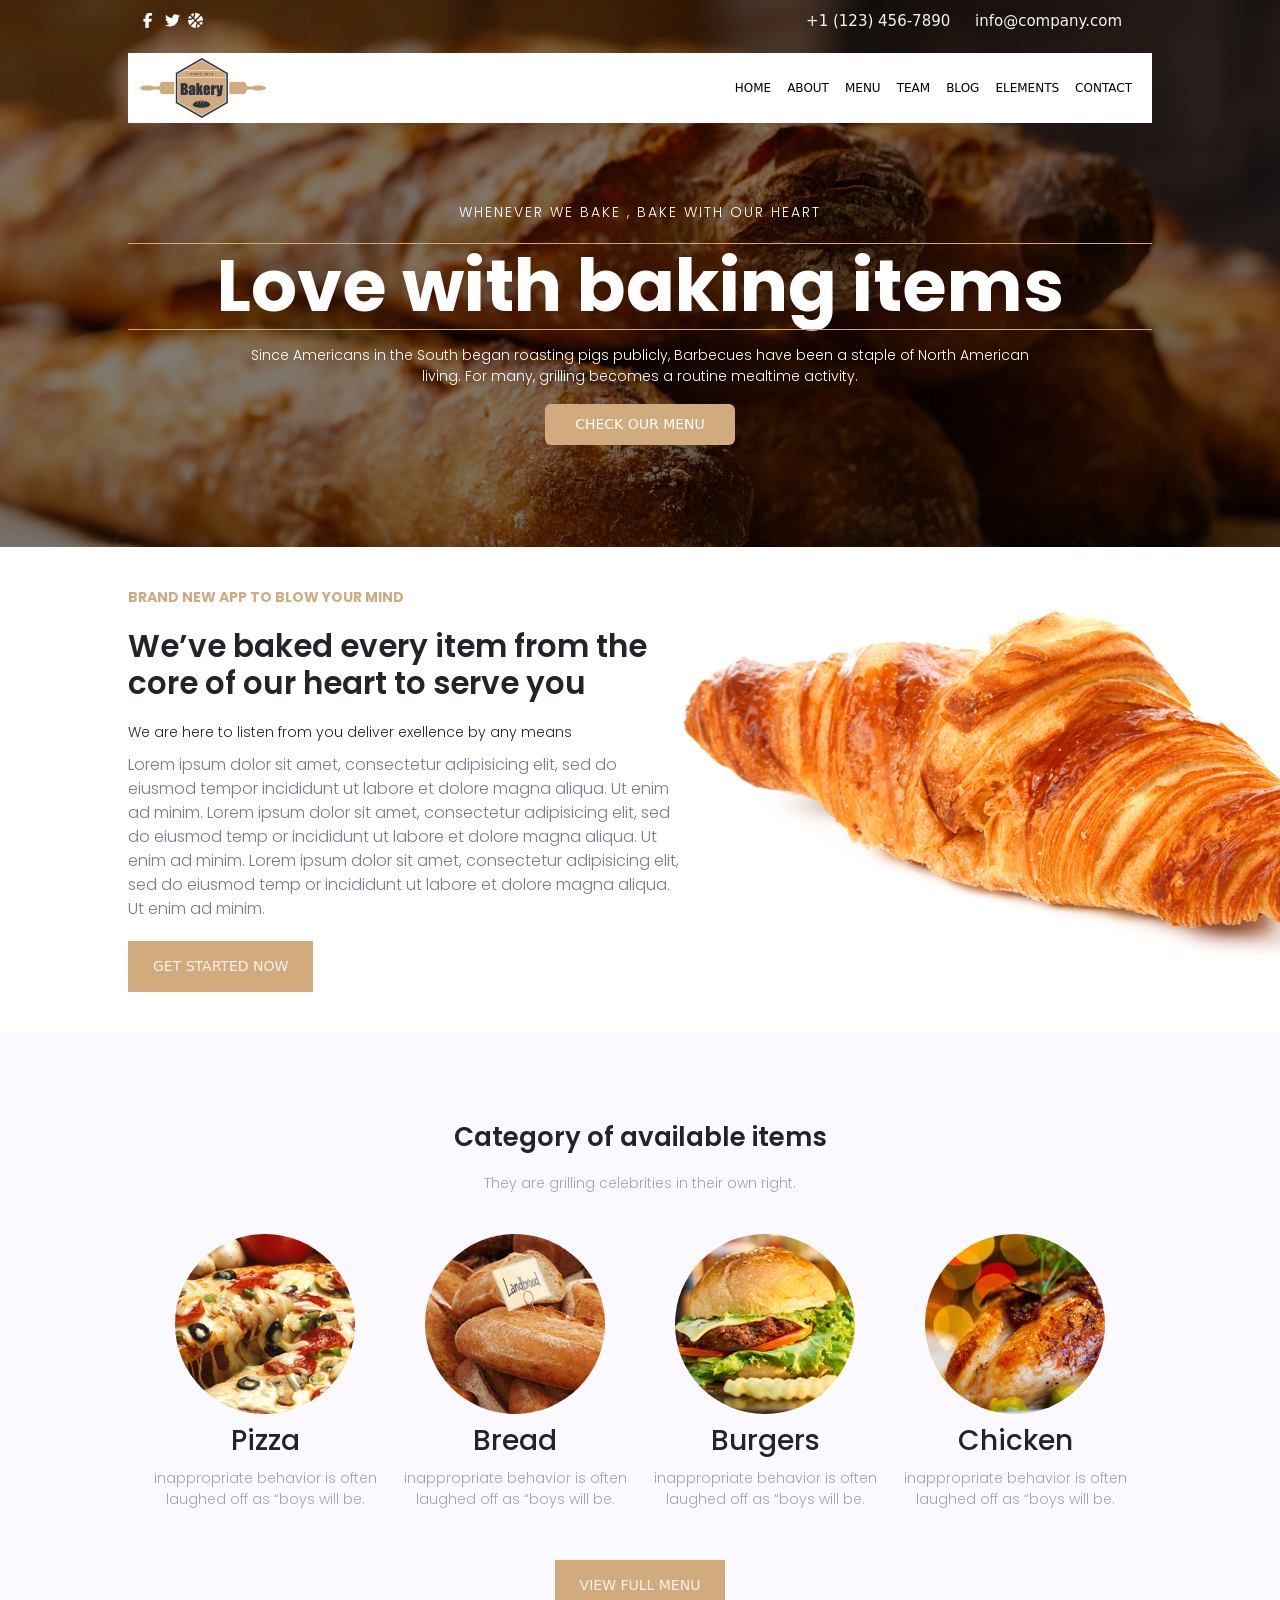
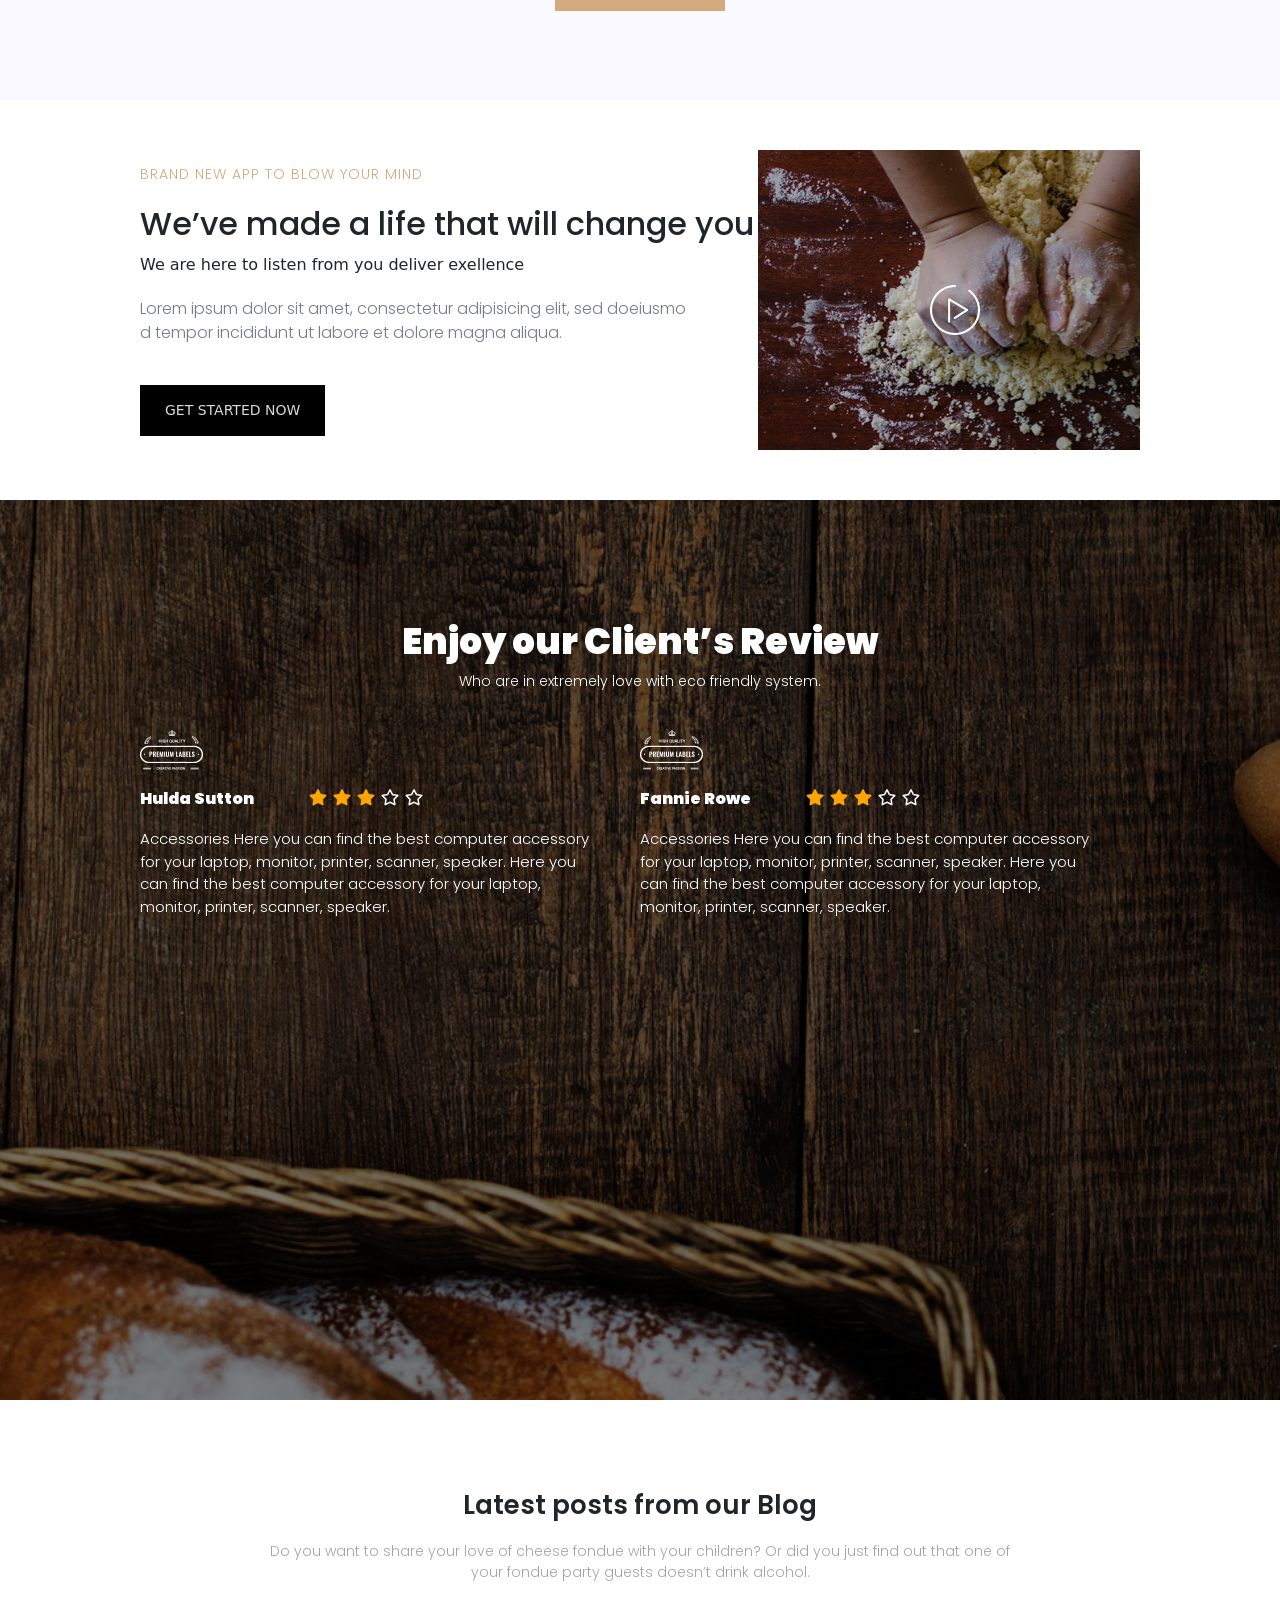
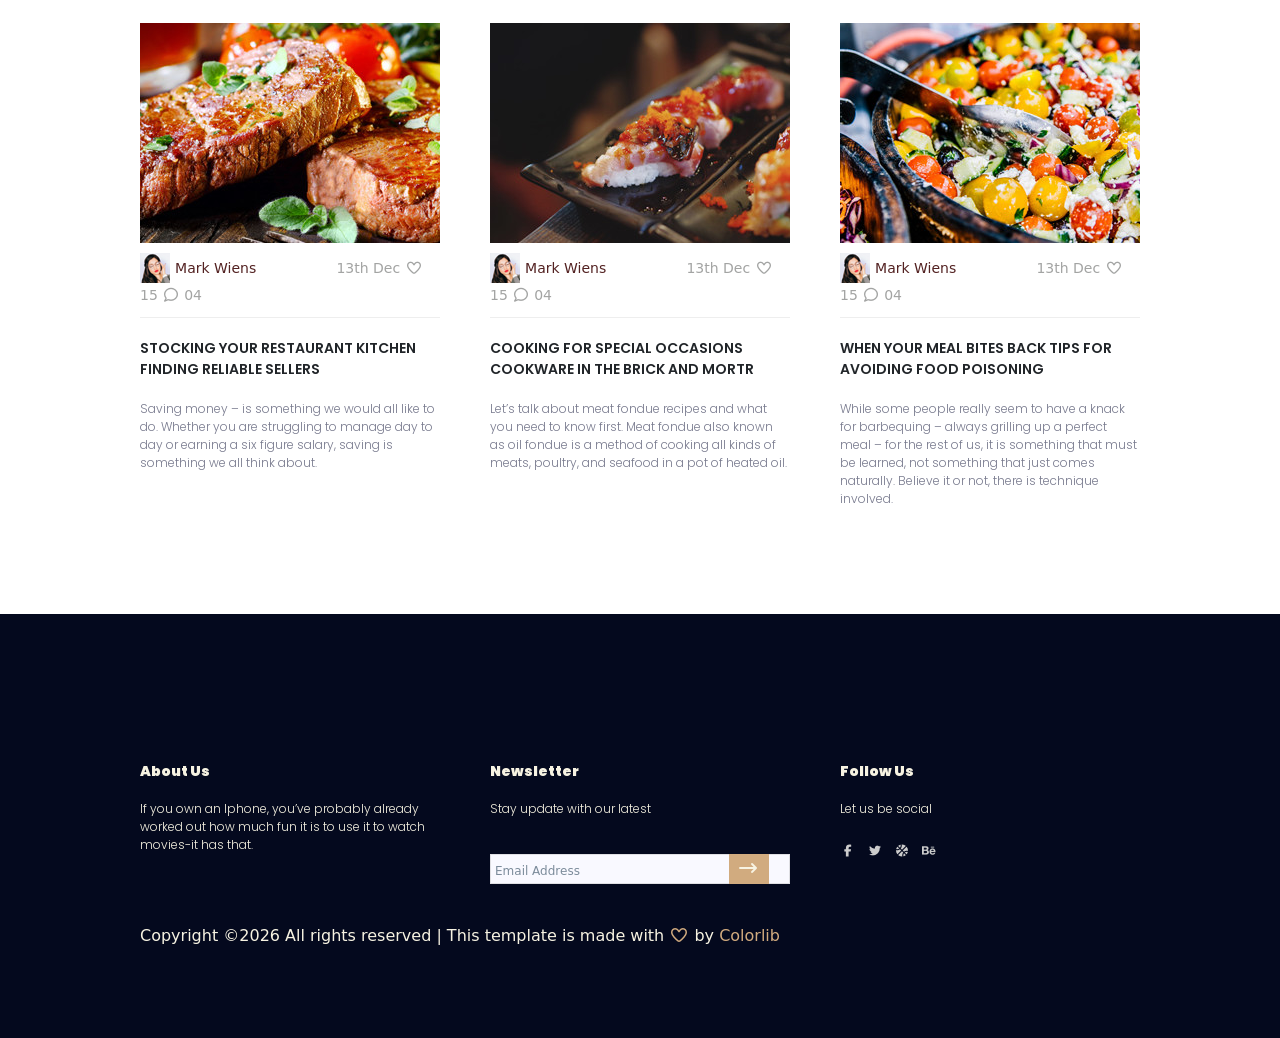
<file: index.html>
<!doctype html>
<html lang="en">
  <head>
    <meta charset="UTF-8" />
    <meta name="viewport" content="width=device-width, initial-scale=1.0" />
    <title>Bakery</title>
    <link rel="icon" href="./img/logo.png" />
    <link rel="preconnect" href="https://fonts.googleapis.com" />
    <link rel="preconnect" href="https://fonts.gstatic.com" crossorigin />
    <link
      rel="stylesheet"
      href="https://fonts.googleapis.com/css2?family=Alyamama:wght@300..900&family=Betania+Patmos&family=Poppins:ital,wght@0,100;0,200;0,300;0,400;0,500;0,600;0,700;0,800;0,900;1,100;1,200;1,300;1,400;1,500;1,600;1,700;1,800;1,900&display=swap"
    />
    <link rel="stylesheet" href="./css/fonts.css" />
    <link rel="stylesheet" href="./css/all.min.css" />
    <link rel="stylesheet" href="./css/bootstrap.min.css" />
    <link rel="stylesheet" href="./css/style.css" />
  </head>
  <body>
    <!-- header start -->
    <header>
      <div class="top-nav">
        <div class="container">
          <div class="social">
            <a href="#"><i class="fab fa-facebook-f"></i></a>
            <a href="#"><i class="fab fa-twitter"></i></a>
            <a href="#"><i class="fa-solid fa-basketball"></i></a>
          </div>
          <div class="contact">
            <span>+1 (123) 456-7890</span>
            <span>info@company.com</span>
          </div>
        </div>
      </div>
      <nav class="navbar navbar-expand-lg">
        <div class="container">
          <a class="navbar-brand" href="#"><img src="./img/logo.png" alt="logo" /></a>
 <button class="navbar-toggler" type="button" data-bs-toggle="collapse" data-bs-target="#navbarNavDropdown" aria-controls="navbarNavDropdown"  aria-expanded="false"aria-label="Toggle navigation">
            <span class="navbar-toggler-icon"></span>
          </button>   
          <div class="menu collapse navbar-collapse" id="navbarNavDropdown">
            <ul class="navbar-nav ms-auto">
              <li class="nav-item"><a href="index.html" class="nav-link">Home</a></li>
              <li class="nav-item"><a href="./html/about.html" class="nav-link">About</a></li>
              <li class="nav-item"><a href="./html/menu.html" class="nav-link">Menu</a></li>
              <li class="nav-item"><a href="./html/team.html" class="nav-link">Team</a></li> 
              <li class="nav-item"><a href="./html/blog.html" class="nav-link">Blog </a></li>
              <li class="nav-item"><a href="./html/elements.html"class="nav-link">Elements</a></li>
              <li class="nav-item"><a href="./html/contact.html" class="nav-link">Contact</a></li>
            </ul>
          </div>
        </div>
      </nav>
      <div class="hero">
        <div class="hero-content">
          <p class="subtitle">Whenever we bake , bake with our heart</p>
          <h1>Love with baking items</h1>
          <p class="desc">
            Since Americans in the South began roasting pigs publicly, Barbecues
            have been a staple of North American living. For many, grilling
            becomes a routine mealtime activity.
          </p>
          <button class="btn">Check Our Menu</button>
        </div>
      </div>
    </header>
    <!-- about start -->
    <section class="about">
      <div class="about-content">
        <div class="about-text">
          <p class="about-title">Brand new app to blow your mind</p>
          <h2>
            We’ve baked every item from the core of our heart to serve you
          </h2>
          <p class="p1">
            We are here to listen from you deliver exellence by any means
          </p>
          <p class="p2">
            Lorem ipsum dolor sit amet, consectetur adipisicing elit, sed do
            eiusmod tempor incididunt ut labore et dolore magna aliqua. Ut enim
            ad minim. Lorem ipsum dolor sit amet, consectetur adipisicing elit,
            sed do eiusmod temp or incididunt ut labore et dolore magna aliqua.
            Ut enim ad minim. Lorem ipsum dolor sit amet, consectetur
            adipisicing elit, sed do eiusmod temp or incididunt ut labore et
            dolore magna aliqua. Ut enim ad minim.
          </p>
          <button>Get started now</button>
        </div>
        <div class="about-img">
          <img src="./img/about-img.png" alt="" />
        </div>
      </div>
    </section>
    <!-- Category start -->
    <section class="Category">
      <div class="container">
        <h2 class="Category-header">Category of available items</h2>
        <p>They are grilling celebrities in their own right.</p>
        <div class="Category-img">
          <div class="img-box">
            <div class="img-content">
              <div class="img-layer">
                <img src="./img/c1.jpg" alt="" />
              </div>
              <div class="text">
                <h3>Pizza</h3>
                <p>
                  inappropriate behavior is often laughed off as “boys will be.
                </p>
              </div>
            </div>
          </div>
          <div class="img-box">
            <div class="img-content">
              <div class="img-layer">
                <img src="./img/c2.jpg" alt="" />
              </div>
              <div class="text">
                <h3>Bread</h3>
                <p>
                  inappropriate behavior is often laughed off as “boys will be.
                </p>
              </div>
            </div>
          </div>
          <div class="img-box">
            <div class="img-content">
              <div class="img-layer">
                <img src="./img/c3.jpg" alt="" />
              </div>
              <div class="text">
                <h3>Burgers</h3>
                <p>
                  inappropriate behavior is often laughed off as “boys will be.
                </p>
              </div>
            </div>
          </div>
          <div class="img-box">
            <div class="img-content">
              <div class="img-layer">
                <img src="./img/c4.jpg" alt="" />
              </div>
              <div class="text">
                <h3>Chicken</h3>
                <p>
                  inappropriate behavior is often laughed off as “boys will be.
                </p>
              </div>
            </div>
          </div>
        </div>
        <button>View Full Menu</button>
      </div>
    </section>
    <!-- brand start -->
    <section class="brand">
      <div class="container">
        <div class="brand-content">
          <div class="brand-text">
            <p class="brand-title">Brand new app to blow your mind</p>
            <h2 class="brand-subtitle">
              We’ve made a life that will change you
            </h2>
            <p class="p1">We are here to listen from you deliver exellence</p>
            <p class="p2">
              Lorem ipsum dolor sit amet, consectetur adipisicing elit, sed
              doeiusmo d tempor incididunt ut labore et dolore magna aliqua.
            </p>
            <button>Get started now</button>
          </div>
          <div class="brand-video">
            <div class="layer">
              <a href="video.html" target="_blank"
                ><img src="./img/play.png" alt=""
              /></a>
            </div>
          </div>
        </div>
      </div>
    </section>
    <!-- review start -->
    <section class="review">
      <div class="container">
        <h1 class="review-title">Enjoy our Client’s Review</h1>
        <h5 class="review-subtitle">
          Who are in extremely love with eco friendly system.
        </h5>
        <div class="review-box">
          <div class="review-content">
            <div class="review-img">
              <img src="./img/r1.png" alt="" />
            </div>
            <div class="review-text">
              <div class="stars">
                <span class="name">Hulda Sutton</span>
                <span class="star-color"><i class="fa-solid fa-star"></i></span>
                <span class="star-color"><i class="fa-solid fa-star"></i></span>
                <span class="star-color"><i class="fa-solid fa-star"></i></span>
                <span class="star"><i class="fa-regular fa-star"></i></span>
                <span class="star"><i class="fa-regular fa-star"></i></span>
              </div>
              <p>
                Accessories Here you can find the best computer accessory for
                your laptop, monitor, printer, scanner, speaker. Here you can
                find the best computer accessory for your laptop, monitor,
                printer, scanner, speaker.
              </p>
            </div>
          </div>
          <div class="review-content review-none">
            <div class="review-img">
              <img src="./img/r1.png" alt="" />
            </div>
            <div class="review-text">
              <div class="stars">
                <span class="name">Fannie Rowe</span>
                <span class="star-color"><i class="fa-solid fa-star"></i></span>
                <span class="star-color"><i class="fa-solid fa-star"></i></span>
                <span class="star-color"><i class="fa-solid fa-star"></i></span>
                <span class="star"><i class="fa-regular fa-star"></i></span>
                <span class="star"><i class="fa-regular fa-star"></i></span>
              </div>
              <p>
                Accessories Here you can find the best computer accessory for
                your laptop, monitor, printer, scanner, speaker. Here you can
                find the best computer accessory for your laptop, monitor,
                printer, scanner, speaker.
              </p>
            </div>
          </div>
        </div>
      </div>
    </section>
    <!-- blog start -->
    <section class="blog">
      <div class="container">
        <h2>Latest posts from our Blog</h2>
        <p class="blog-title">
          Do you want to share your love of cheese fondue with your children? Or
          did you just find out that one of your fondue party guests doesn’t
          drink alcohol.
        </p>
        <div class="blog-content">
          <div class="blog-img">
            <img src="./img/b1.jpg" alt="" />
            <div class="img-review">
              <img src="./img/user.png" alt="" />
              <span class="blog-span">Mark Wiens</span>
              <span>13th Dec</span>
              <span><i class="fa-regular fa-heart"></i> 15 </span>
              <span><i class="fa-regular fa-comment"></i> 04</span>
            </div>
            <div class="blog-text">
              <p class="blog-p">
                Stocking Your Restaurant Kitchen Finding Reliable Sellers
              </p>
              <p>
                Saving money – is something we would all like to do. Whether you
                are struggling to manage day to day or earning a six figure
                salary, saving is something we all think about.
              </p>
            </div>
          </div>
          <div class="blog-img">
            <img src="./img/b2.jpg" alt="" />
            <div class="img-review">
              <img src="./img/user.png" alt="" />
              <span class="blog-span">Mark Wiens</span>
              <span>13th Dec</span>
              <span><i class="fa-regular fa-heart"></i> 15 </span>
              <span><i class="fa-regular fa-comment"></i> 04</span>
            </div>
            <div class="blog-text">
              <p class="blog-p">
                Cooking For Special Occasions Cookware In The Brick And Mortr
              </p>
              <p>
                Let’s talk about meat fondue recipes and what you need to know
                first. Meat fondue also known as oil fondue is a method of
                cooking all kinds of meats, poultry, and seafood in a pot of
                heated oil.
              </p>
            </div>
          </div>
          <div class="blog-img">
            <img src="./img/b3.jpg" alt="" />
            <div class="img-review">
              <img src="./img/user.png" alt="" />
              <span class="blog-span">Mark Wiens</span>
              <span>13th Dec</span>
              <span><i class="fa-regular fa-heart"></i> 15 </span>
              <span><i class="fa-regular fa-comment"></i> 04</span>
            </div>
            <div class="blog-text">
              <p class="blog-p">
                When Your Meal Bites Back Tips For Avoiding Food Poisoning
              </p>
              <p>
                While some people really seem to have a knack for barbequing –
                always grilling up a perfect meal – for the rest of us, it is
                something that must be learned, not something that just comes
                naturally. Believe it or not, there is technique involved.
              </p>
            </div>
          </div>
        </div>
        <!-- <div class="blog-content">
          <div class="blog-text">
            <p class="blog-p">
              Stocking Your Restaurant Kitchen Finding Reliable Sellers
            </p>
            <p>
              Saving money – is something we would all like to do. Whether you
              are struggling to manage day to day or earning a six figure
              salary, saving is something we all think about.
            </p>
          </div>
          <div class="blog-text">
            <p class="blog-p">
              Cooking For Special Occasions Cookware In The Brick And Mortr
            </p>
            <p>
              Let’s talk about meat fondue recipes and what you need to know
              first. Meat fondue also known as oil fondue is a method of cooking
              all kinds of meats, poultry, and seafood in a pot of heated oil.
            </p>
          </div>
          <div class="blog-text">
            <p class="blog-p">
              When Your Meal Bites Back Tips For Avoiding Food Poisoning
            </p>
            <p>
              While some people really seem to have a knack for barbequing –
              always grilling up a perfect meal – for the rest of us, it is
              something that must be learned, not something that just comes
              naturally. Believe it or not, there is technique involved.
            </p>
          </div>
        </div> -->
      </div>
    </section>
    <!-- footer start -->
    <footer>
      <div class="container">
        <div class="text">
          <div class="text-box">
            <h5>About Us</h5>
            <p class="footer-p">
              If you own an Iphone, you’ve probably already worked out how much
              fun it is to use it to watch movies-it has that.
            </p>
          </div>
          <div class="text-box">
            <h5>Newsletter</h5>
            <p>Stay update with our latest</p>
            <div class="news-input">
              <input type="text" placeholder="Email Address" />
              <div class="news-i">
                <i class="fa-solid fa-arrow-right-long"></i>
              </div>
            </div>
          </div>
          <div class="text-box">
            <h5>Follow Us</h5>
            <p>Let us be social</p>
            <div class="social-links">
              <a href="#"><i class="fa-brands fa-facebook-f"></i></a>
              <a href="#"><i class="fa-brands fa-twitter"></i></a>
              <a href="#"><i class="fa-solid fa-basketball"></i></a>
              <a href="#"><i class="fa-brands fa-behance"></i></a>
            </div>
          </div>
        </div>

        <span
          >Copyright &copy;2026 All rights reserved | This template is made with
          <i class="fa-regular fa-heart"></i> by
          <span class="color">Colorlib</span></span
        >
      </div>
    </footer>
    <Script src="./js/bootstrap.bundle.min.js"></Script>
  </body>
</html>
</file>
<file: css/fonts.css>
@font-face {
    font-family: "poppins";
    src: url(../webfonts/Poppins-Bold.ttf);
} 
@font-face {
    font-family: "poppins-normal";
    src: url(../webfonts/Poppins-Black.ttf);
} 
@font-face {
    font-family: "poppins-light";
    src: url(../webfonts/Poppins-Light.ttf);
}
</file>
<file: css/style.css>
* {
  padding: 0;
  margin: 0;
  box-sizing: border-box;
}
.container {
  width: 80%;
  margin: auto;
}
header {
  background:
    url(../img/banner-bg.jpg),
    linear-gradient(90deg, rgba(0, 0, 0, 0.5), rgba(0, 0, 0, 0.5));
  background-blend-mode: overlay;
  background-position: center;
  background-repeat: no-repeat;
  width: 100%;
  background-size: cover;
}
.top-nav .container {
  margin: auto;
  display: flex;
  justify-content: space-between;
  padding: 5px 10px;
  color: #f3f3f3;
  font-size: 15px;
}
.top-nav .container .contact,
.top-nav .container .social {
  margin-block: 5px;
}
.top-nav .container .contact span {
  margin-right: 20px;
}
.top-nav .container .social a i {
  padding-inline: 3px;
  color: white;
}
.top-nav .container .social a i:hover {
  color: #d1ab7e;
}
nav {
  position: sticky;
  top: 0;
  z-index: 1000;
}
nav .container {
  background-color: white;
  margin: auto;
  align-items: center;
  justify-content: space-between;
  color: white;
  font-size: 12px;
  margin-top: 2px;
}
.navbar-toggler:focus{
   /* border: none !important; */
   box-shadow: none !important;
}
nav .container .menu ul {
  list-style: none;
  align-items: center;
}
nav .container .menu ul li {
  text-transform: uppercase;
}
nav .container .menu ul li a {
  text-decoration: none;
  color: black;
}
nav .container .menu ul li a:hover {
  color: #d1ab7e;
}
header .hero {
  margin: auto;
  align-items: center;
  width: 80%;
  text-align: center;
}
header .hero .hero-content {
  color: white;
  padding-block: 7%;
}
header .hero .hero-content .subtitle {
  font-size: 14px;
  letter-spacing: 2px;
  font-weight: 300;
  margin-bottom: 20px;
  text-transform: uppercase;
  font-family: "poppins-light";
}
header .hero .hero-content h1 {
  font-size: 72px;
  font-weight: 700;
  position: relative;
  margin-block: 15px;
  font-family: "poppins";
}
header .hero .hero-content h1::before {
  content: "";
  height: 0.8px;
  width: 100%;
  background-color: #d1ab7e;
  position: absolute;
  top: 0;
  left: 0;
}
header .hero .hero-content h1::after {
  content: "";
  height: 0.8px;
  width: 100%;
  background-color: #d1ab7e;
  position: absolute;
  bottom: 0;
  left: 0;
}
header .hero .hero-content .desc {
  font-size: 14px;
  font-weight: 300;
  font-family: "poppins-light";
  margin: auto;
  width: 80%;
}
header .hero .hero-content .btn {
  padding: 10px 30px;
  color: white;
  background-color: #d1ab7e;
  margin-top: 17px;
  border: none;
  text-transform: uppercase;
  font-size: 14px;
  margin-bottom: 3%;
}
header .hero .hero-content .btn:hover {
  background-color: transparent;
  border: 1px solid white;
}
/* about start */
.about {
  margin-block: 40px;
}
.about .about-content {
  display: flex;
  align-items: center;
  justify-content: space-between;
}
.about .about-content .about-text {
  margin-left: 10%;
}
.about .about-content .about-text .about-title {
  font-size: 14px;
  font-weight: 400;
  margin-bottom: 20px;
  font-family: "poppins";
  color: #d1ab7f;
  text-transform: uppercase;
}
.about .about-content .about-text h2 {
  font-size: 31px;
  font-weight: 600;
  font-family: "poppins";
  margin-bottom: 20px;
}
.about .about-content .about-text .p1 {
  font-size: 14px;
  font-weight: 300;
  font-family: "poppins-light";
  margin-bottom: 10px;
}
.about .about-content .about-text .p2 {
  color: #77798d;
  font-family: "poppins-light";
  margin-bottom: 20px;
}
.about .about-content .about-text button {
  padding: 15px 25px;
  color: rgba(255, 255, 255, 0.852);
  background-color: #d1ab7e;
  border: none;
  text-transform: uppercase;
  font-size: 14px;
  font-weight: 300;
}
.about .about-content .about-text button:hover {
  background-color: transparent;
  border: 1px solid #d1ab7e;
  color: #d1ab7e;
}
/* Category start */
.Category {
  padding-block: 7%;
  background-color: #f9f9ff;
}
.Category .container h2 {
  font-size: 26px;
  font-weight: 600;
  text-align: center;
  margin-bottom: 20px;
  font-family: "poppins";
}
.Category .container p {
  margin-block: 10px;
  font-size: 14px;
  font-weight: 300;
  text-align: center;
  font-family: "poppins-light";
  color: #a3a4a3;
}
.Category .container .Category-img {
  margin-top: 40px;
  display: flex;
  align-items: center;
  justify-content: space-between;
}
.Category .container .Category-img .img-box {
  width: 25%;
  box-sizing: border-box;
  overflow: hidden;
  text-align: center;
  font-family: "poppins";
  font-size: 14px;
  font-weight: 300;
}
.Category .container .Category-img .img-box img {
  margin-bottom: 10px;
  border-radius: 50% 50%;
  transition: all 0.5s ease;
  -webkit-transition: all 0.5s ease;
  -moz-transition: all 0.5s ease;
  -ms-transition: all 0.5s ease;
  -o-transition: all 0.5s ease;
  -webkit-border-radius: 50% 50%;
  -moz-border-radius: 50% 50%;
  -ms-border-radius: 50% 50%;
  -o-border-radius: 50% 50%;
}
.Category .container .Category-img .img-box:hover img {
  transform: scale(1.04);
  -webkit-transform: scale(1.04);
  -moz-transform: scale(1.04);
  -ms-transform: scale(1.04);
  -o-transform: scale(1.04);
}
.Category .container .Category-img .img-box .text:hover h3 {
  color: #d1ab7f;
}
.Category .container button {
  display: block;
  margin: auto;
  margin-top: 40px;
  padding: 15px 25px;
  border: none;
  text-transform: uppercase;
  font-size: 14px;
  color: rgba(255, 255, 255, 0.852);
  background-color: #d1ab7e;
  font-weight: 300;
}
.Category .container button:hover {
  background-color: transparent;
  border: 1px solid #d1ab7e;
  color: #d1ab7e;
}
/* brand start */
.brand {
  margin-block: 50px;
}
.brand .brand-content {
  display: flex;
  align-items: center;
}
.brand .brand-title {
  color: #d1ab7f;
  text-transform: uppercase;
  font-family: "poppins-light";
  letter-spacing: 1px;
  font-size: 14px;
  margin-bottom: 20px;
}
.brand .brand-subtitle {
  font-family: "poppins";
}
.brand .brand-video {
  background: url(../img/video-bg.jpg);
  position: relative;
  overflow: hidden;
  box-sizing: border-box;
  border: none;
  width: 60%;
  height: 300px;
}
.brand .layer {
  width: 100%;
  height: 100%;
  position: absolute;
  top: 0;
  left: 0;
  background-color: rgba(0, 0, 0, 0.184);
  opacity: 1;
  transition: all 1.4s ease-in-out;
  -webkit-transition: all 1.4s ease-in-out;
  -moz-transition: all 1.4s ease-in-out;
  -ms-transition: all 1.4s ease-in-out;
  -o-transition: all 1.4s ease-in-out;
}
.brand .layer img {
  top: 45%;
  position: relative;
  left: 45%;
}
.brand .brand-content .brand-text p {
  width: 90%;
}
.brand .brand-content .brand-text .p1 {
  margin-block: 10px;
}
.brand .brand-content .brand-text .p2 {
  color: #77798d;
  margin-block: 20px;
  width: 90%;
  font-family: "poppins-light";
  font-family: 12px;
}
.brand button {
  display: block;
  margin-top: 40px;
  padding: 15px 25px;
  border: none;
  text-transform: uppercase;
  font-size: 14px;
  color: rgba(255, 255, 255, 0.852);
  background-color: black;
  font-weight: 300;
}
.brand button:hover {
  background-color: transparent;
  border: 1px solid #d1ab7e;
  color: #d1ab7e;
}
/* review start */
.review {
  background:
    url(../img/review-bg.jpg),
    linear-gradient(90deg, rgba(0, 0, 0, 0.5), rgba(0, 0, 0, 0.5));
  background-blend-mode: overlay;
  background-position: center;
  background-repeat: no-repeat;
  height: 100vh;
  width: 100%;
  background-size: cover;
  padding-block: 20px;
  color: #ffffff;
  font-family: "poppins-light";
}
.review h1,
.review .review-subtitle {
  text-align: center;
}
.review h1 {
  font-size: 36px;
  font-weight: 600;
  font-family: "poppins-normal";
  margin-top: 10%;
}
.review .review-subtitle {
  font-size: 14px;
  font-weight: 300;
  margin-block: 10px;
}
.review .review-box {
  display: flex;
  align-items: center;
  justify-content: space-around;
  margin-top: 40px;
}
.review .stars {
  margin-block: 17px;
}
.review .stars .name {
  margin-right: 10%;
  font-family: "poppins-normal";
}
.review .stars .star-color {
  color: #ffa500;
}
.review p {
  font-size: 15px;
  width: 90%;
}
/* blog start */
.blog {
  padding-block: 7%;
}
.blog .container h2 {
  font-size: 26px;
  font-weight: 600;
  text-align: center;
  margin-bottom: 20px;
  font-family: "poppins";
}
.blog .container .blog-title {
  width: 75%;
  font-size: 14px;
  font-weight: 300;
  margin-inline: auto;
  text-align: center;
  font-family: "poppins-light";
  color: #a3a4a3;
}
.blog .container .blog-content {
  display: flex;
  align-items: flex-start;
  justify-content: space-between;
  margin-top: 40px;
}
.blog .container .blog-content .blog-img {
  box-sizing: border-box;
  overflow: hidden;
}
.blog .container .blog-content .blog-img img {
  transition: all 0.5s ease;
  -webkit-transition: all 0.5s ease;
  -moz-transition: all 0.5s ease;
  -ms-transition: all 0.5s ease;
  -o-transition: all 0.5s ease;
}
.blog .container .blog-content .blog-img:hover img {
  transform: scale(1.04);
  -webkit-transform: scale(1.04);
  -moz-transform: scale(1.04);
  -ms-transform: scale(1.04);
  -o-transform: scale(1.04);
}
.blog .container .blog-content .blog-img {
  position: relative;
  width: 30%;
}
.blog .container .blog-content .blog-text {
  margin-top: 20px;
}
.blog .container .blog-content .blog-img .img-review {
  margin-top: 10px;
  padding-bottom: 10px;
  border-bottom: 1px solid #eeeeee;
}
.blog .container .blog-content .blog-img .img-review span {
  font-size: 14px;
  color: #a3a4a3;
}
.blog .container .blog-content .blog-img .img-review .blog-span {
  color: #532222;
  margin-right: 25%;
}
.blog .container .blog-content .blog-text .blog-p {
  font-size: 14px;
  font-weight: 600;
  margin-bottom: 20px;
  font-family: "poppins";
  text-transform: uppercase;
}
.blog .container .blog-content .blog-text p:last-of-type {
  color: #77798d;
  font-family: "poppins-light";
  font-size: 12px;
}
.blog .container .blog-content .blog-text:hover .blog-p {
  color: #d1ab7f;
}
/* footer start */
footer {
  background-color: #04091e;
  color: #f7f3e2;
  padding-block: 7%;
}
footer .container .text {
  display: flex;
  padding-block: 40px;
  column-gap: 50px;
  justify-content: space-between;
}
footer .container .text .text-box {
  width: 34%;
}
footer .container .text .text-box h5 {
  font-size: 14px;
  font-weight: 600;
  margin-block: 20px;
  font-family: "poppins-normal";
}
footer .container .text .text-box p {
  font-size: 12px;
  font-family: "poppins";
  font-weight: 300;
}

footer .container .text .text-box .news-input {
  position: relative;
}

footer .container .text .text-box .news-input .news-i {
  position: absolute;
  right: 7%;
  top: 40%;
  height: 30px;
  width: 40px;
  background-color: #d1ab7f;
}
footer .container .text .text-box .news-input .news-i i {
  position: relative;
  padding-left: 10px;
  right: 0;
  top: 10%;
}
footer .container .text .text-box .news-input input {
  margin-top: 20px;
  border: 1px solid rgba(147, 147, 147, 0.262);
  width: 300px;
  padding-left: 4px;
  height: 30px;
  font-size: 16px;
  transition: all 0.3s ease;
  background-color: #f9f9ff;
}
footer .container .text .text-box .news-input input::placeholder {
  color: #7b8b9a;
  font-size: 12px;
}
footer .container .text .text-box .social-links {
  display: flex;
  margin-top: 20px;
}
footer .container .text .text-box .social-links a i {
  color: #cccccc;
  margin-right: 12px;
  font-size: 12px;
}
footer .container .text .text-box .social-links a i:hover {
  color: #d1ab7f;
}
footer .container span i,
footer .container span .color {
  color: #d1ab7f;
}
@media (max-width: 1000px) and (min-width: 450px) {
  .top-nav .container {
    font-size: 12px;
  }
  nav .container .menu .blog .sub-menu .sub-menu2 {
    left: -68px;
  }
  header .hero .hero-content {
    margin-block: 3%;
  }
  header .hero .hero-content h1 {
    font-size: 30px;
  }

  header .hero .hero-content .subtitle {
    font-size: 12px;
  }

  header .hero .hero-content .desc {
    font-size: 13px;
  }
  header .hero .hero-content .btn {
    padding: 10px 12px;
    font-size: 12px;
    margin-bottom: 20px;
  }
  nav .container {
    width: 100%;
    font-size: 10px;
  }
  nav img {
    height: 60px;
    width: 60px;
  }
  nav .container .menu ul li {
    padding-inline: 5px;
  }

  .about .about-content .about-text {
    margin-inline: 8%;
  }
  .about .about-content .about-text .about-title {
    font-size: 12px;
  }
  .about .about-content .about-text button {
    padding: 10px 12px;
    font-size: 15px;
  }
  .about .about-content .about-img {
    display: none;
  }
  .Category .container .Category-img {
    display: block;
  }
  .Category .container .Category-img .img-box {
    width: 100%;
  }
  .brand .brand-content {
    display: block;
  }
  .brand .brand-video {
    width: 100%;
    margin-top: 20px;
  }
  .review h1 {
    font-size: 26px;
  }
  .review .review-box .review-none {
    display: none;
  }
  .blog .container {
    width: 90%;
  }
  .blog .container .blog-title {
    width: 90%;
  }
  .blog .container .blog-content {
    flex-direction: column;
    align-items: center;
  }
  .blog .container .blog-content .blog-img {
    width: 80%;
    margin: auto !important;
  }
  .blog .container .blog-content .blog-img .blog-text {
    margin-bottom: 20px;
  }
  footer .container {
    width: 90%;
  }
  footer .container .text {
    flex-direction: column;
    row-gap: 20px;
  }
  footer .container .text .text-box {
    width: 100%;
  }
  footer .container .text .text-box h5 {
    font-size: 17px;
    margin-block: 5px;
  }
  footer .container .text .text-box p {
    font-size: 14px;
  }
  footer .container .text .text-box .news-input .news-i {
    position: absolute;
    right: 35%;
  }
  footer .container .text .text-box .news-input input {
    width: 300px;
  }
  footer .container span {
    font-size: 15px;
  }
}
</file>
